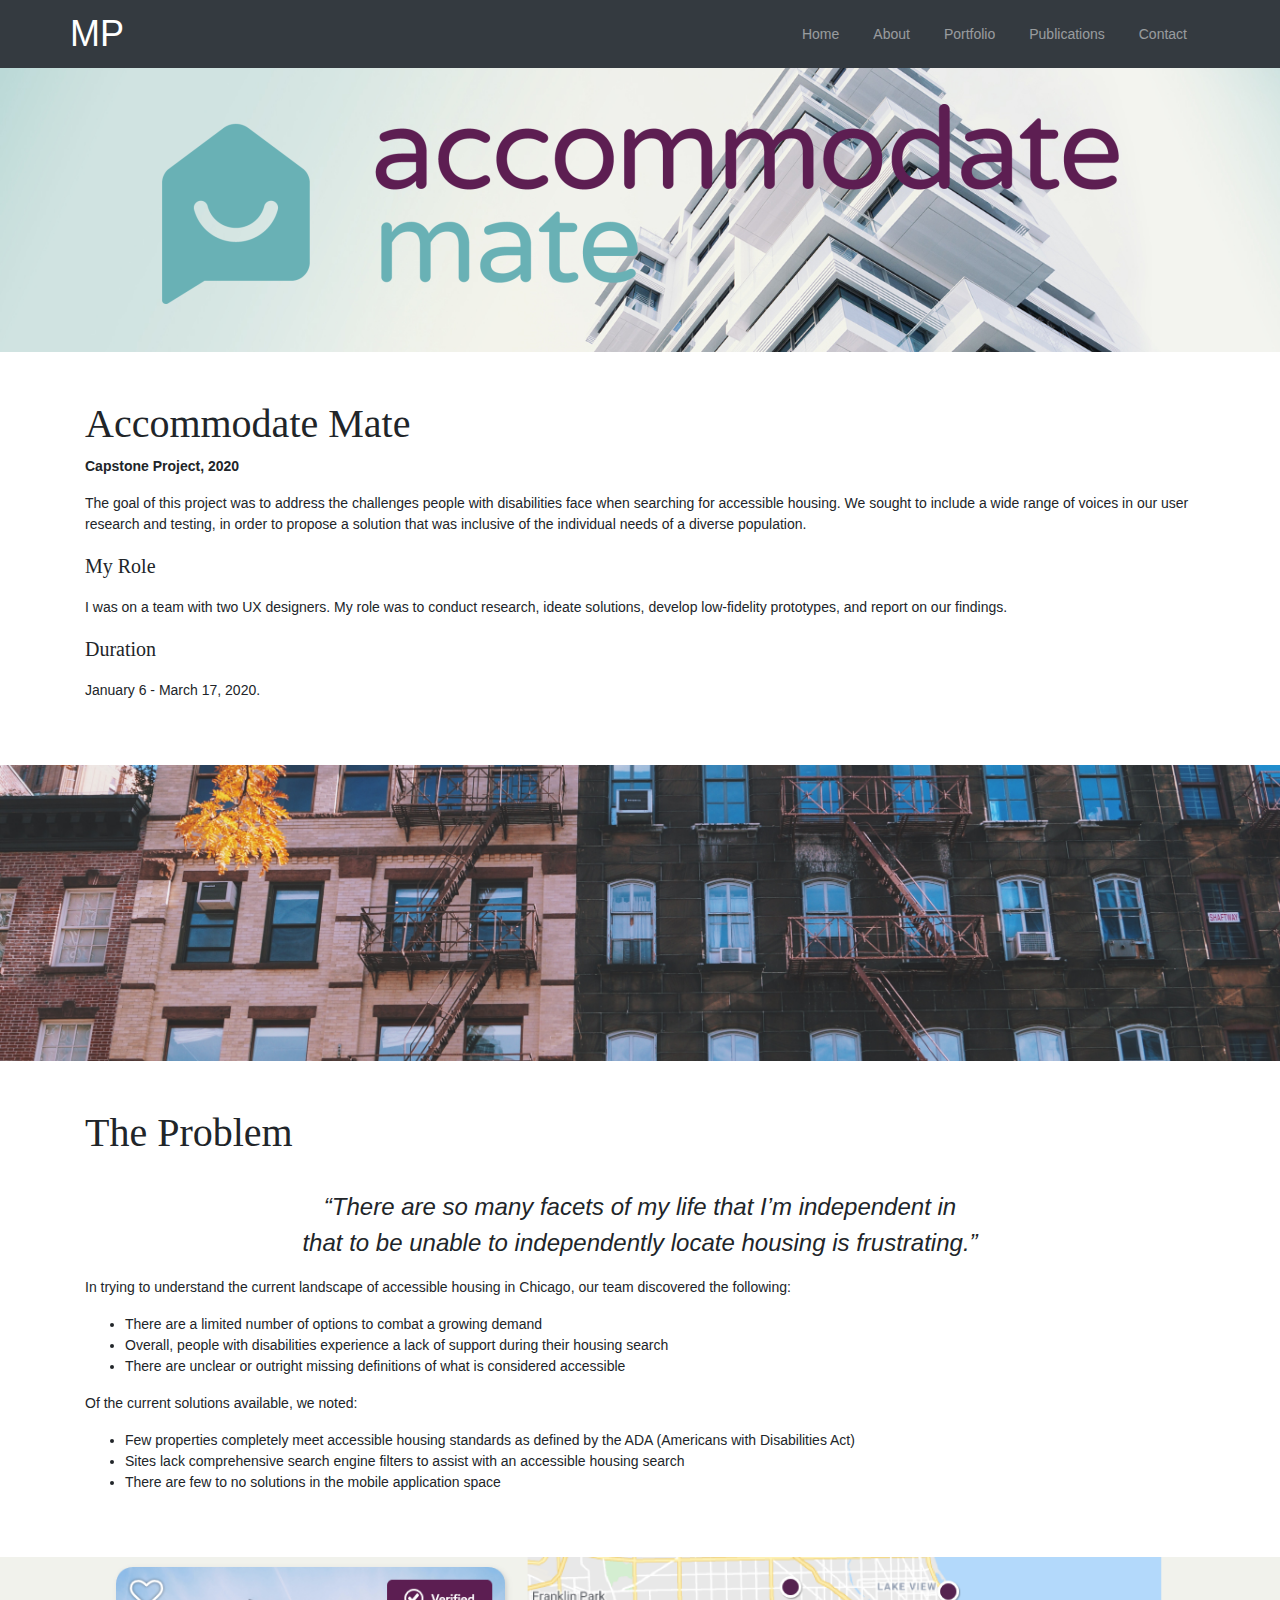
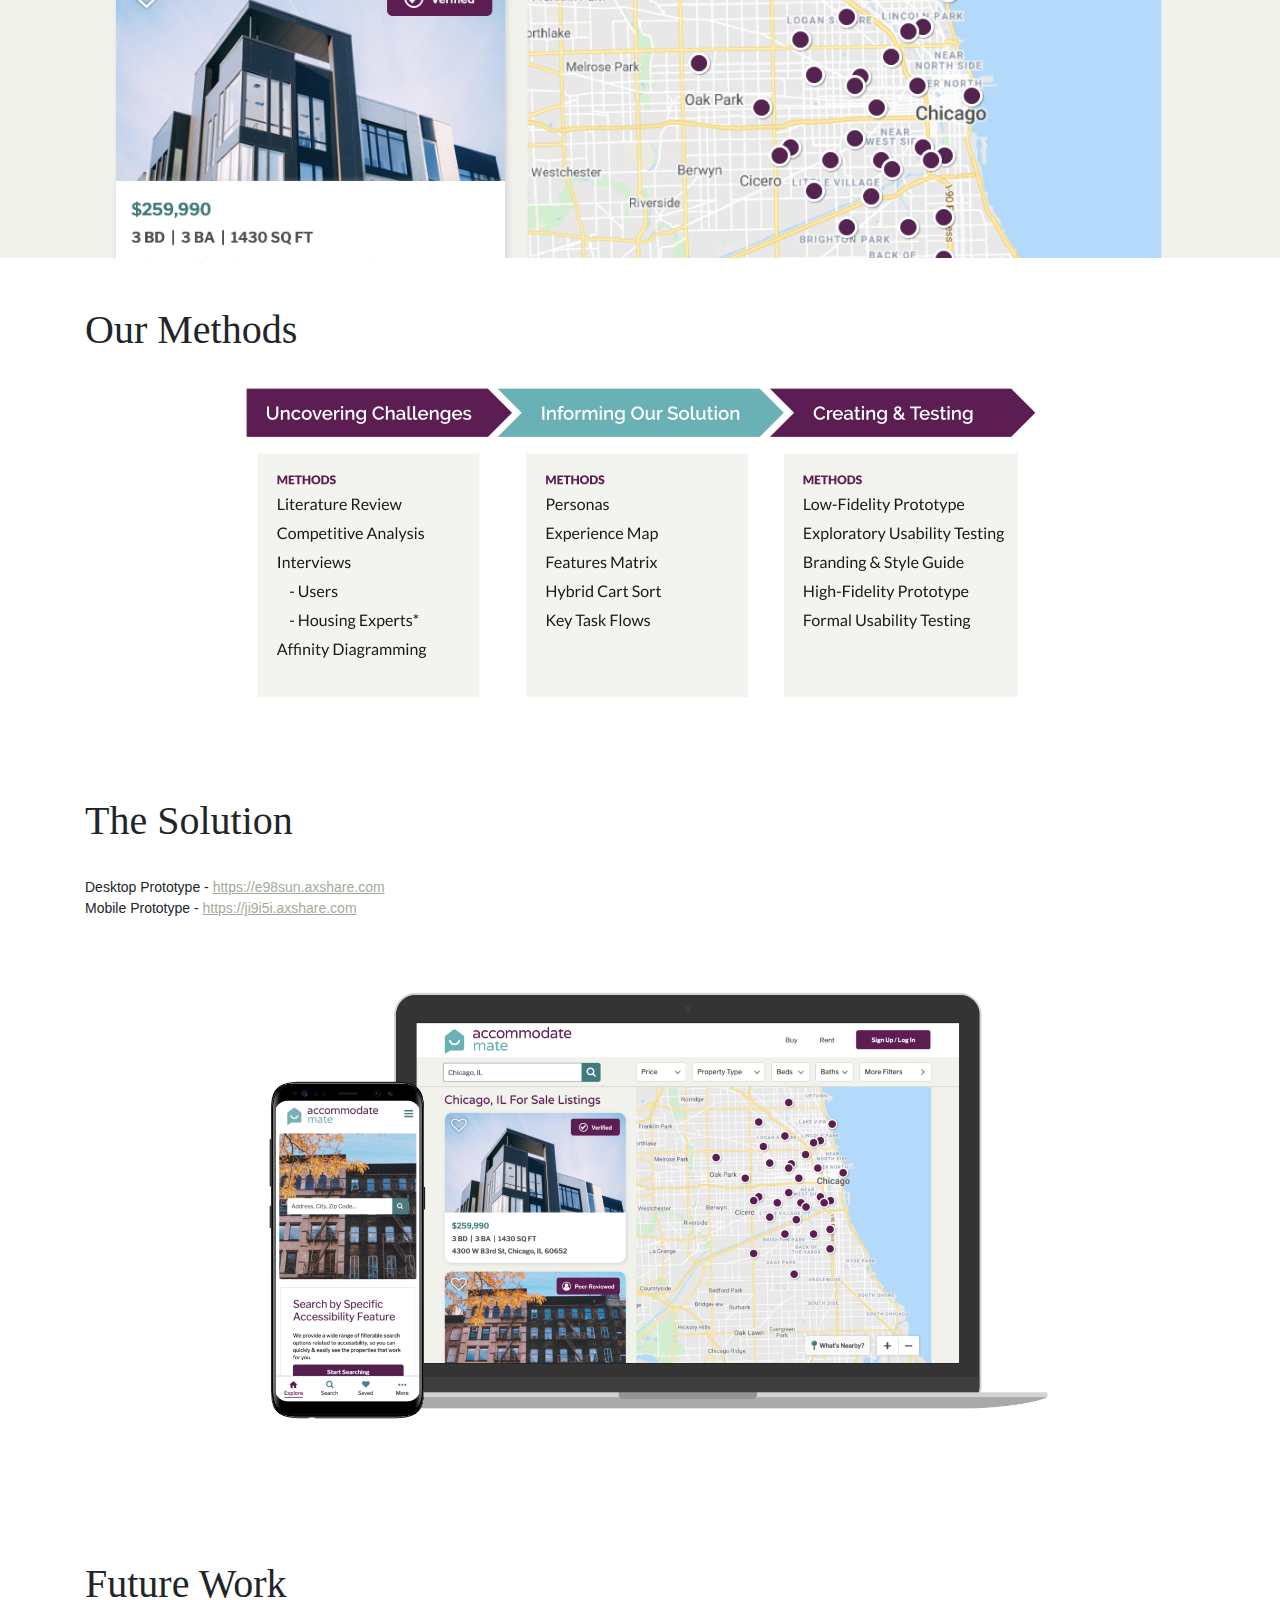
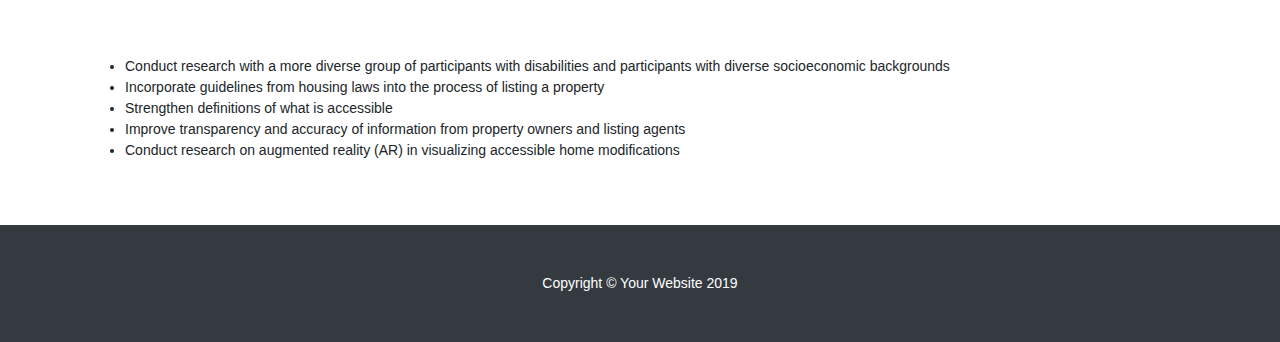
<file: accommodate.html>
<!DOCTYPE html>
<html lang="en">

<head>

  <meta charset="utf-8">
  <meta name="viewport" content="width=device-width, initial-scale=1, shrink-to-fit=no">
  <meta name="description" content="">
  <meta name="author" content="">

  <title>MP Portfolio: Accommodate Mate</title>

  <!-- Bootstrap core CSS -->
  <link href="vendor/bootstrap/css/bootstrap.min.css" rel="stylesheet">

  <!-- Custom styles for this template -->
  <link href="css/full-width-pics.css" rel="stylesheet">

</head>

<body>

  <!-- Navigation -->
  <nav class="navbar navbar-expand-lg navbar-dark bg-dark fixed-top">
    <div class="container">
      <a class="navbar-brand" href="#">MP</a>
      <button class="navbar-toggler" type="button" data-toggle="collapse" data-target="#navbarResponsive" aria-controls="navbarResponsive" aria-expanded="false" aria-label="Toggle navigation">
        <span class="navbar-toggler-icon"></span>
      </button>
      <div class="collapse navbar-collapse" id="navbarResponsive">
        <ul class="navbar-nav ml-auto">
          <li class="nav-item">
            <a class="nav-link" href="index.html#main-header">Home
              <span class="sr-only">(current)</span>
            </a>
          </li>
          <li class="nav-item">
            <a class="nav-link" href="index.html#about">About</a>
          </li>
          <li class="nav-item">
            <a class="nav-link" href="index.html#portfolio">Portfolio</a>
          </li>
            <li class="nav-item">
            <a class="nav-link" href="index.html#testimonial">Publications</a>
          </li>
          <li class="nav-item">
            <a class="nav-link" href="index.html#contact">Contact</a>
          </li>
        </ul>
      </div>
    </div>
  </nav>

  <!-- Header - set the background image for the header in the line below -->
  <header class="py-5 bg-image-full" style="background-image: url('img/condo-building-extended-2-1700x595.jpg');">
    <img class="img-fluid d-block mx-auto" src="/img/Accommodate%20Mate%20Logo-Final.png" alt="">
  </header>

  <!-- Content section -->
  <section class="py-5">
    <div class="container">
      <h1>Accommodate Mate</h1>
        <p><b>Capstone Project, 2020</b></p>
      
      <p>The goal of this project was to address the challenges people with disabilities face when searching for accessible housing. We sought to include a wide range of voices in our user research and testing, in order to propose a solution that was inclusive of the individual needs of a diverse population.</p>
        
    <p class="lead">My Role</p>
    <p>I was on a team with two UX designers. My role was to conduct research, ideate solutions, develop low-fidelity prototypes, and report on our findings.</p>
        
    <p class="lead">Duration</p>
        <p>January 6 - March 17, 2020.</p>
    </div>
  </section>
  <!-- Image Section - set the background image for the header in the line below -->
  <section class="py-5 bg-image-full" style="background-image: url('/img/karla-alexander-WS5fl41r0_I-unsplash.jpg');">
    <!-- Put anything you want here! There is just a spacer below for demo purposes! -->
    <div style="height: 200px;"></div>
  </section>

  <!-- Content section -->
  <section class="py-5">
    <div class="container">
      <h1>The Problem</h1>
      <br>
      <p class="quote">“There are so many facets of my life that I’m independent in<br>that to be unable to independently locate housing is frustrating.”</p>
        <p>In trying to understand the current landscape of accessible housing in Chicago, our team discovered the following:</p>
    <ul>
    <li>There are a limited number of options to combat a growing demand</li>
    <li>Overall, people with disabilities experience a lack of support during their housing search</li>
    <li>There are unclear or outright missing definitions of what is considered accessible</li>
    </ul>

    <p>Of the current solutions available, we noted:</p>

    <ul>
        <li>Few properties completely meet accessible housing standards as defined by the ADA (Americans with Disabilities Act)</li>
        <li>Sites lack comprehensive search engine filters to assist with an accessible housing search</li>
        <li>There are few to no solutions in the mobile application space</li>
    
    </ul>
    </div>
  </section>
    
    <!-- Image Section - set the background image for the header in the line below -->
  <section class="py-5 bg-image-full" style="background-image: url('/img/desktopmapview.png');">
    <!-- Put anything you want here! There is just a spacer below for demo purposes! -->
    <div style="height: 205px;"></div>
  </section>

  <!-- Content section -->
  <section class="py-5">
    <div class="container">
      <h1>Our Methods</h1>
      <br>
      <img src="img/Group%2001%20Final%20Presentation.png">
    </div>
  </section>
    
    <!-- Content section -->
  <section class="py-5">
    <div class="container">
      <h1>The Solution</h1>
      <br>
      <p>Desktop Prototype - <a class="prototypes" href="https://e98sun.axshare.com">https://e98sun.axshare.com</a><br>
       Mobile Prototype - <a class="prototypes" href="https://ji9i5i.axshare.com">https://ji9i5i.axshare.com</a></p>
        
        <img id="mockups" src="img/Prototypes.png">
    </div>
  </section>
    
      <section class="py-5">
    <div class="container">
      <h1>Future Work</h1>
      <br>
      <p><ul><li>Conduct research with a more diverse group of participants with disabilities and participants with diverse socioeconomic backgrounds</li>
<li>Incorporate guidelines from housing laws into the process of listing a property</li>
<li>Strengthen definitions of what is accessible</li>
<li>Improve transparency and accuracy of information from property owners and listing agents</li>
<li>Conduct research on augmented reality (AR) in visualizing accessible home modifications</li>
</ul></p>
    </div>
  </section>

  <!-- Footer -->
  <footer class="py-5 bg-dark">
    <div class="container">
      <p class="m-0 text-center text-white">Copyright &copy; Your Website 2019</p>
    </div>
    <!-- /.container -->
  </footer>

  <!-- Bootstrap core JavaScript -->
  <script src="vendor/jquery/jquery.min.js"></script>
  <script src="vendor/bootstrap/js/bootstrap.bundle.min.js"></script>
    
    

</body>

</html>
</file>
<file: css/full-width-pics.css>
/*!
 * Start Bootstrap - Full Width Pics (https://startbootstrap.com/template-overviews/full-width-pics)
 * Copyright 2013-2019 Start Bootstrap
 * Licensed under MIT (https://github.com/BlackrockDigital/startbootstrap-full-width-pics/blob/master/LICENSE)
 */
body {
  padding-top: 56px;
}

.bg-image-full {
  background: no-repeat center center scroll;
  -webkit-background-size: cover;
  -moz-background-size: cover;
  background-size: cover;
  -o-background-size: cover;
}

h1 {
    font-family: 'Playfair Display', serif;
}

.lead {
    font-family: 'Playfair Display', serif;
}

p, ul {
    font-family: 'Overpass', sans-serif;
    font-size: 14px;
}

.prototypes {
    color: #9FAC9A;
    text-decoration: underline;
}

.nav-link {
  line-height: none;
   font-family: 'Overpass', sans-serif;
   font-size: 14px;
  margin-left: 18px;

    
}
.navbar-brand {
    font-family: 'Overpass', sans-serif;
   font-size: 36px;
    margin-left: -15px;
    line-height: none;
}

nav {
    height: 68px;
}

.quote {
    text-align: center;
    font-size: 24px;
    font-style: italic;
}

img, #mockups {
    display: block;
    margin: 0 auto;
    max-width: 75%;
}
</file>
